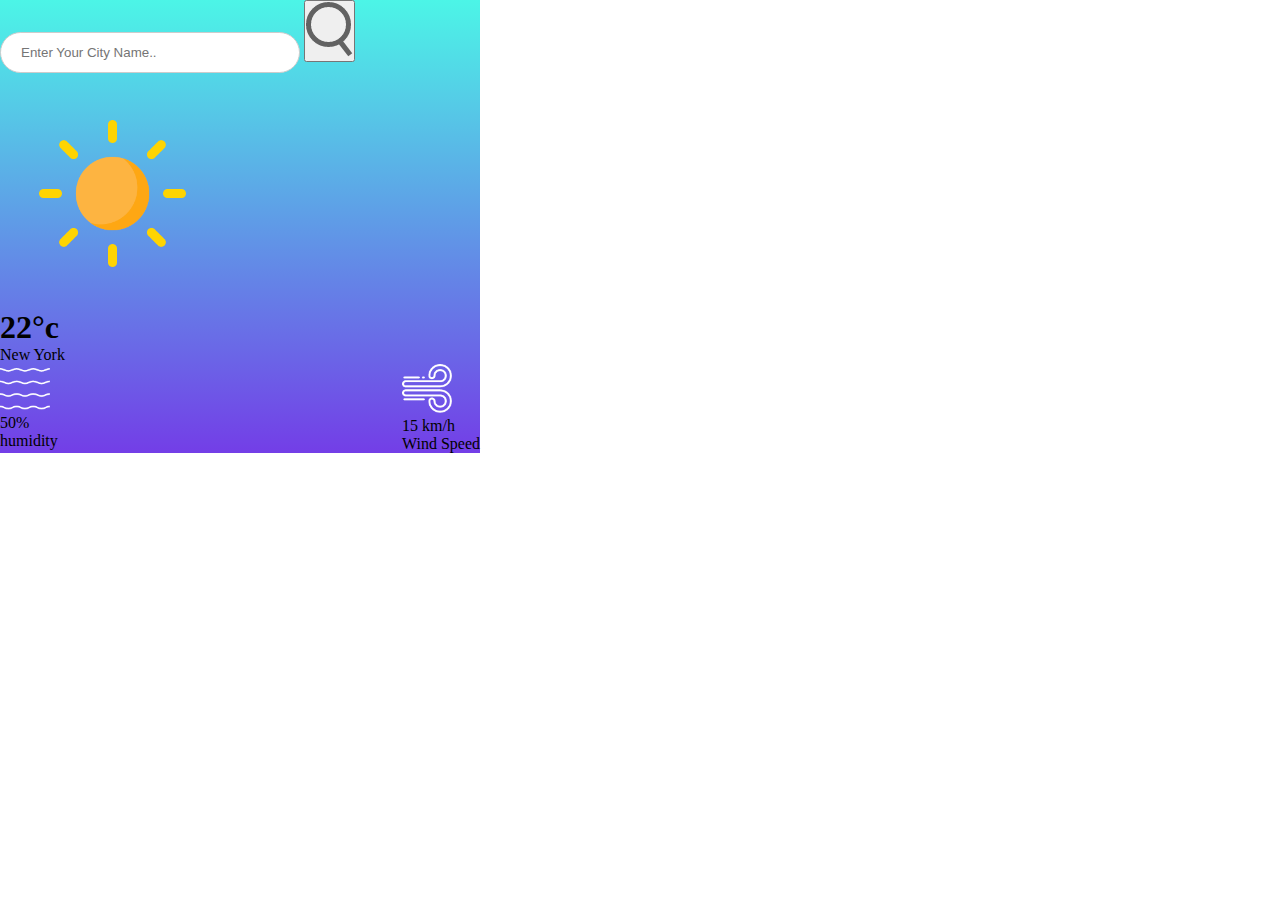
<file: index.html>
<!DOCTYPE html>
<html lang="en">
<head>
    <meta charset="UTF-8">
    <meta name="viewport" content="width=device-width, initial-scale=1.0">
    <title>weather</title>
    <link rel="stylesheet" href="style.css">
    <link href="https://cdn.jsdelivr.net/npm/bootstrap@5.3.2/dist/css/bootstrap.min.css" rel="stylesheet" integrity="sha384-T3c6CoIi6uLrA9TneNEoa7RxnatzjcDSCmG1MXxSR1GAsXEV/Dwwykc2MPK8M2HN" crossorigin="anonymous">
</head>
<body>
    


    <div class="card m-auto mt-5 " style="width: 30rem;">
      <div class="card-body p-5">
          <input id="InputWeather" class="btn-outline-light" type="text" placeholder="Enter Your City Name..">
          <button onclick="getWeather()" class="btn rounded"><img src="./images/search.png" alt=""></button>
      </div>
      <div class="weather m-auto">
          <img src="./images/clear.png" class="w-100" id="weatherIcon" alt="weatherIcon">
          <div class="text-center">
            <h1 id="temp">22°c</h1>
            <p id="cityName">New York</p>


            <div class="details ">
              <div>
                <img  src="./images/humidity.png" class="humidity-icon">
                  <div class="humidity fs-5">
                      <p id="humidity">50%</p>
                      <p>humidity</p>
                  </div>
              </div>

              <div >
                <img src="./images/wind.png" class="wind-icon">
                  <div class="wind fs-5">
                    <p id="WindSpeed">15 km/h</p>
                    <p>Wind Speed</p>
                  </div>
              </div>
            </div>


            
          </div>
      </div>
    </div>


  


    <script src="./weatherApps.js"></script>
    <script src="https://cdn.jsdelivr.net/npm/bootstrap@5.3.2/dist/js/bootstrap.bundle.min.js" integrity="sha384-C6RzsynM9kWDrMNeT87bh95OGNyZPhcTNXj1NW7RuBCsyN/o0jlpcV8Qyq46cDfL" crossorigin="anonymous"></script>
</body>
</html>
</file>
<file: style.css>
*
{
    margin: 0px;
    padding: 0px;
    box-sizing: border-box;
}

/*--------------------------------------------------------------
# Typography
--------------------------------------------------------------*/
.card
{
    background-image: linear-gradient(rgb(76, 245, 231),rgb(115, 62, 231));
    /* display: flex; 
    justify-content: center;
    flex-wrap: wrap;
    align-items: center;
    gap: 15px; */
    margin-bottom: 20px;
}

.card-body input
{
    width: 300px;
    padding: 12px 20px;
    margin: 8px 0;
    display: inline-block;
    border: 1px solid #ccc;
    border-radius: 50px;
    box-sizing: border-box;
}
.humidity-icon
{
    width: 50px;
}
.wind-icon
{
    width: 50px;
}
.details 
{
    display: flex;
    flex-wrap: wrap;
    align-items: center;
    justify-content: space-between;
    gap: 120px;
}
</file>
